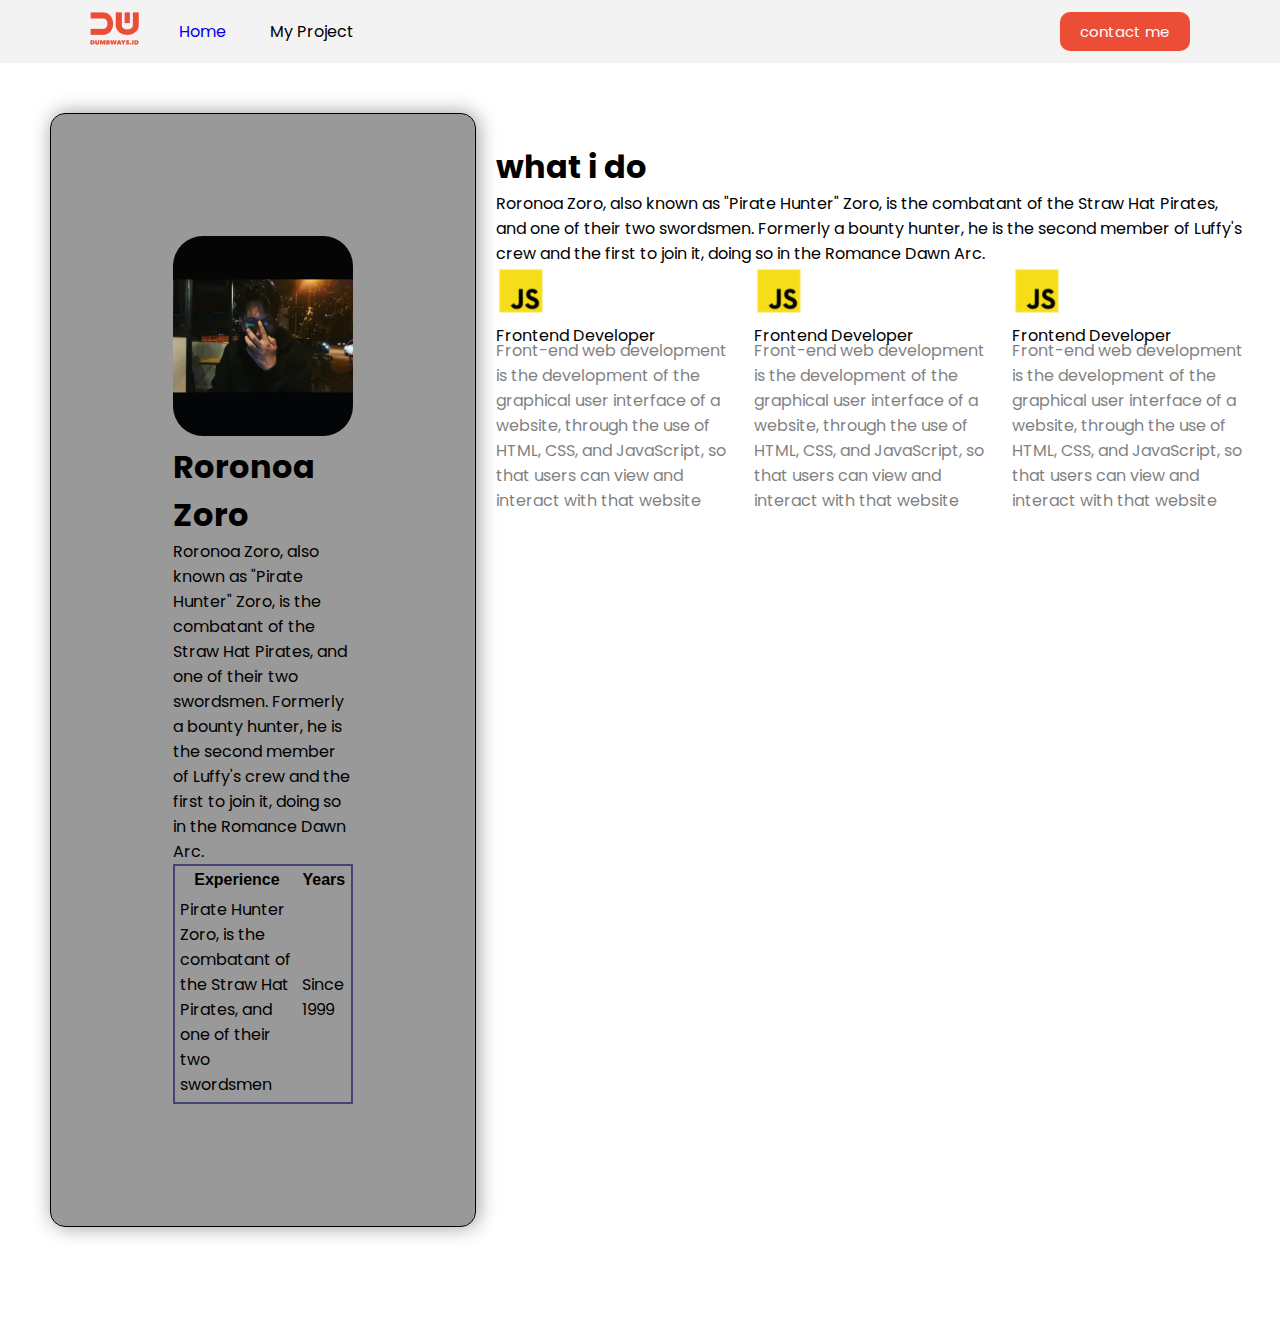
<file: index.html>
<!DOCTYPE html>

<head>
    <title>Creating Navbar and Layouting</title>
    <link rel="stylesheet" href="style.css"/>
</head>

<body style="padding-bottom: 50px; margin: 0px;">   
            <nav>
                <div class="left-side">
                        <a href="index.html">
                            <img src="assets/logo.png"alt="mylogo">
                        </a>

                        <ol style="list-style-type: none;">
                            <lis style="text-decoration: none;">
                            <a href="home.html"style="text-decoration: none;"target="_blank">Home</a>
                            </li>
                            <li>
                                <a href="blog.html">My Project</a>
                            </li>
                        </ol>
                </div>
                <div class="right-side">
                    <a href="contact.html">contact me </a>
                </div>
            </nav>

<div style="height: auto; margin: 30px;  display: flex;">
    <div style="
        border: 1px solid black;
        width: 110%;
        padding: 10%;   
        margin: 20px 20px;        
        border-radius: 15px;                
        box-shadow: 2px 0px 20px rgba(0,0,0,0.4);
        background-color: rgba(0,0,0,0.4);">
    
                <div>
                    <img
                    src="assets/test-Image.jpeg"
                    height="200px"
                    width="80px"
                    alt="my image"
                    style="width: 100%;border-radius: 30px;"/>
                    
                </div>
 
                <div>    
                    <h1 style="text-align:left;">Roronoa Zoro</h1>    
                </div>

                <div>
                    <p stlyle="text-align:left;">
                        Roronoa Zoro, also known as "Pirate Hunter" Zoro, is the combatant of the Straw Hat Pirates, and one of their two swordsmen. Formerly a bounty hunter, he is the second member of Luffy's crew and the first to join it, doing so in the Romance Dawn Arc.  
                    </p>                
                    <table style="
                        width: 100%;
                        border-collapse: separate;
                        border: 2px solid #434375                
                        ">
                        <tr>
                            <th style=" padding: 3px;font-family: 'Franklin Gothic Medium', 'Arial Narrow', Arial, sans-serif;">Experience</th>
                            <th style="padding: 3px;font-family: 'Franklin Gothic Medium', 'Arial Narrow', Arial, sans-serif;">Years</th>  
                        </tr>
                        <tr>
                            <td style="padding: 3px;" >Pirate Hunter Zoro, is the combatant of the Straw Hat Pirates, and one of their two swordsmen</td>
                            <td style=" padding: 3px;">Since 1999</td>
                        </tr>
                
                    </table>
                </div> 
                   
   </div>
<div style="margin-top: 50px;">
    <h1>what i do</h1>
    <p stlyle="text-align:left;">
        Roronoa Zoro, also known as "Pirate Hunter" Zoro, is the combatant of the Straw Hat Pirates, and one of their two swordsmen. Formerly a bounty hunter, he is the second member of Luffy's crew and the first to join it, doing so in the Romance Dawn Arc.  
    </p>
    <div style="display: flex;gap: 20px">        
        <div>           
            <img       
                src="assets/js.png"
                alt="my image"
                style="width: 50px;"
                />      
            <div>                    
                <p style="text-align:left;padding: 0; margin-bottom: -10px;">Frontend Developer</p>
                <p style="text-align:left; opacity: 0.5;padding: 0;">Front-end web development is the development of the graphical user interface of a website, through the use of HTML, CSS, and JavaScript, so that users can view and interact with that website</p>
            </div> 
        </div>

        <div>           
            <img       
                src="assets/js.png"
                alt="my image"
                style="width: 50px;"
            />      
            <div>                    
                <p style="text-align:left;padding: 0; margin-bottom: -10px;">Frontend Developer</p>
                <p style="text-align:left; opacity: 0.5;padding: 0;">Front-end web development is the development of the graphical user interface of a website, through the use of HTML, CSS, and JavaScript, so that users can view and interact with that website</p>
            </div>           

        </div>

        <div>           
            <img       
                src="assets/js.png"
                alt="my image"
                style="width: 50px;"
                />      
            <div>                    
                <p style="text-align:left;padding: 0; margin-bottom: -10px;">Frontend Developer</p>
                <p style="text-align:left; opacity: 0.5;padding: 0;">Front-end web development is the development of the graphical user interface of a website, through the use of HTML, CSS, and JavaScript, so that users can view and interact with that website</p>
            </div>           

        </div>
        
        

    </div>
</div>

  </div>


 </body>

</html>
</file>
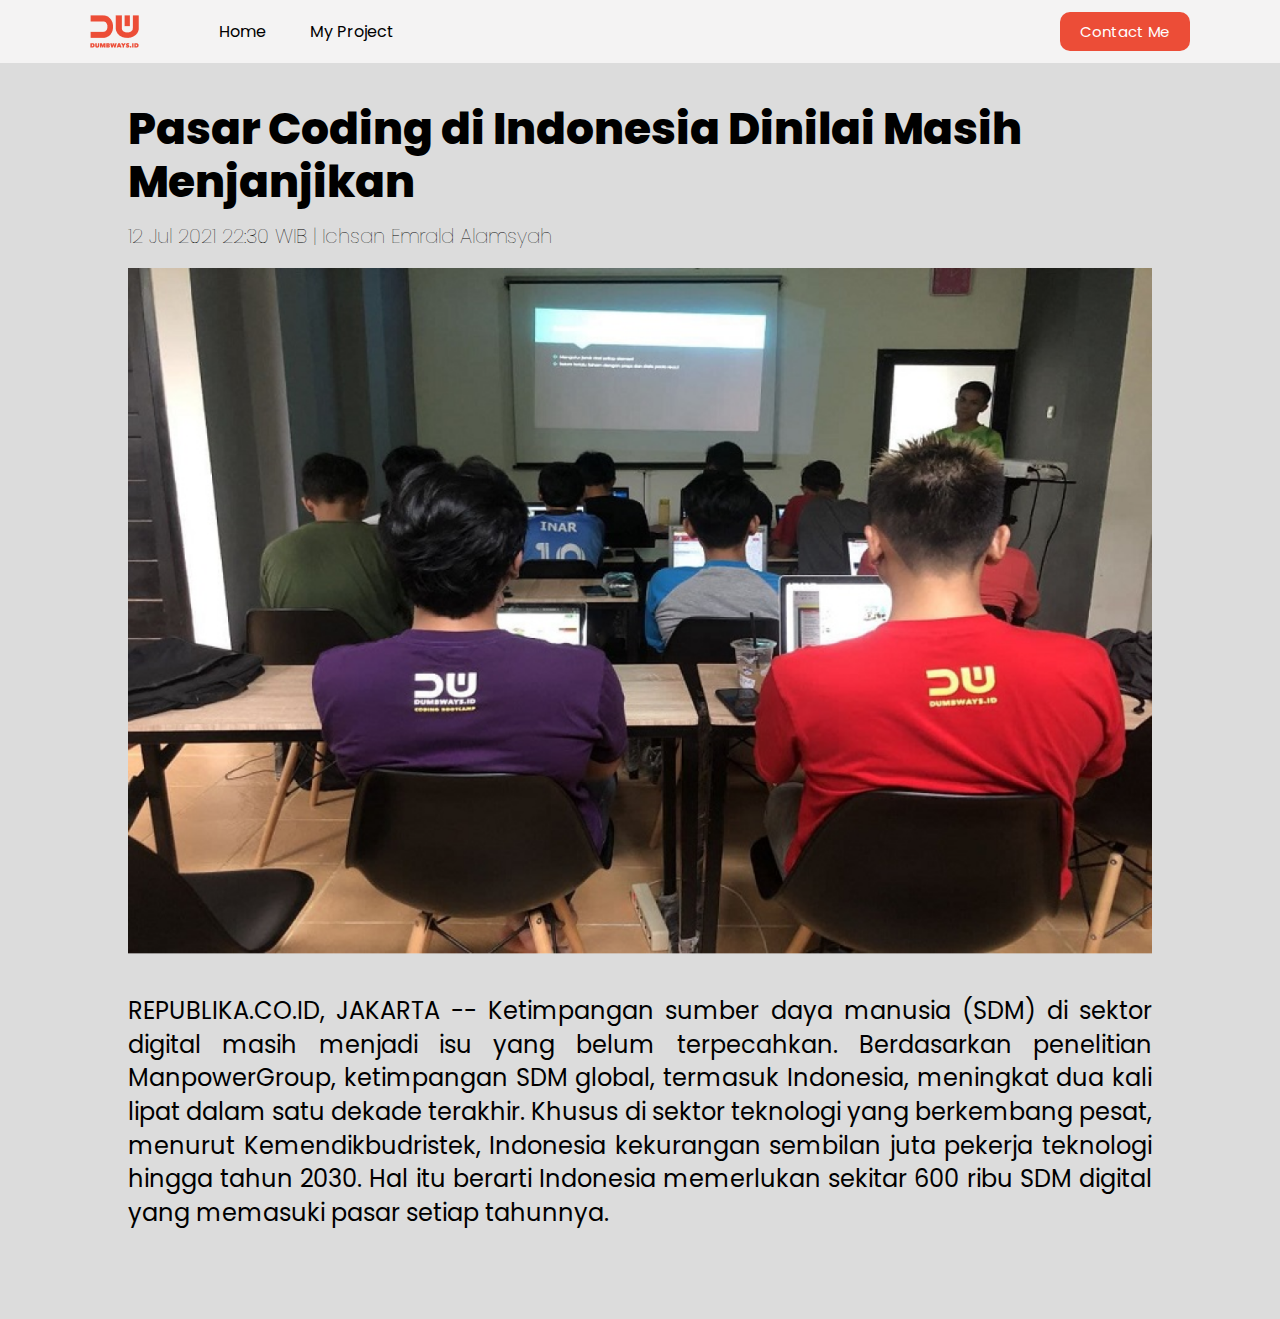
<file: blog-detail.html>
<html>
  <head>
    <title>Creating Blog Page - detail</title>
    <link rel="stylesheet" href="style.css" />
  </head>
  <body style="padding-bottom: 50px; background-color: gainsboro; margin: 0px;">
    <!-- NavBar -->
    <nav>
      <div class="left-side">
        <a href="index.html">
          <img src="assets/logo.png" alt="logo" />
        </a>
        <ol>
            <li>
              <a href="index.html">Home</a>
            </li>
            <li>
              <a href="blog.html" class="list-active">My Project</a>
            </li>
        </ol>
      </div>
      <div class="right-side">
        <a href="contact.html"> Contact Me </a>
      </div>
    </nav>

    <!-- Blog -->
    <div class="blog-detail">
      <div class="blog-detail-container">
        <h1>Pasar Coding di Indonesia Dinilai Masih Menjanjikan</h1>
        <div class="author">12 Jul 2021 22:30 WIB | Ichsan Emrald Alamsyah</div>
        <img src="assets/blog-img-detail.png" alt="detail" />
        <p>
          REPUBLIKA.CO.ID, JAKARTA -- Ketimpangan sumber daya manusia (SDM) di
          sektor digital masih menjadi isu yang belum terpecahkan. Berdasarkan
          penelitian ManpowerGroup, ketimpangan SDM global, termasuk Indonesia,
          meningkat dua kali lipat dalam satu dekade terakhir. Khusus di sektor
          teknologi yang berkembang pesat, menurut Kemendikbudristek, Indonesia
          kekurangan sembilan juta pekerja teknologi hingga tahun 2030. Hal itu
          berarti Indonesia memerlukan sekitar 600 ribu SDM digital yang
          memasuki pasar setiap tahunnya.
        </p>
      </div>
    </div>
  </body>
</html>
</file>
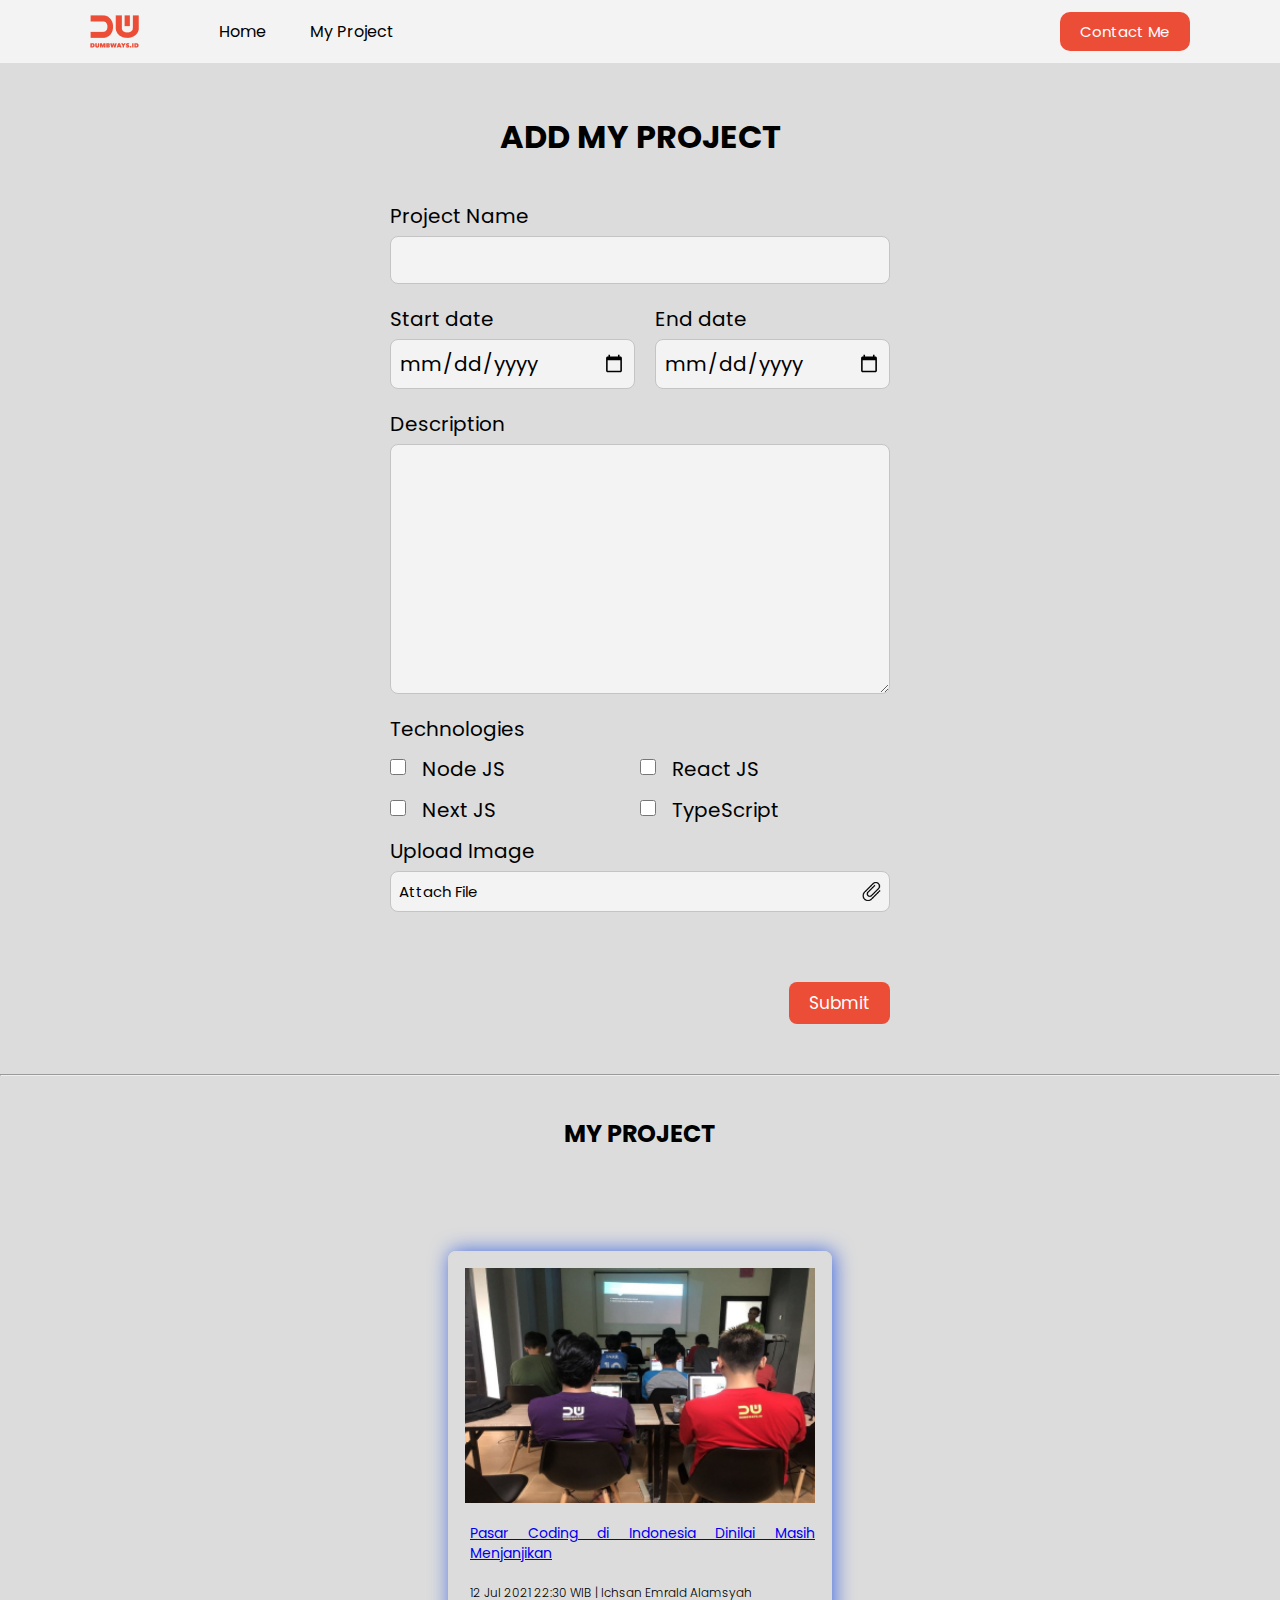
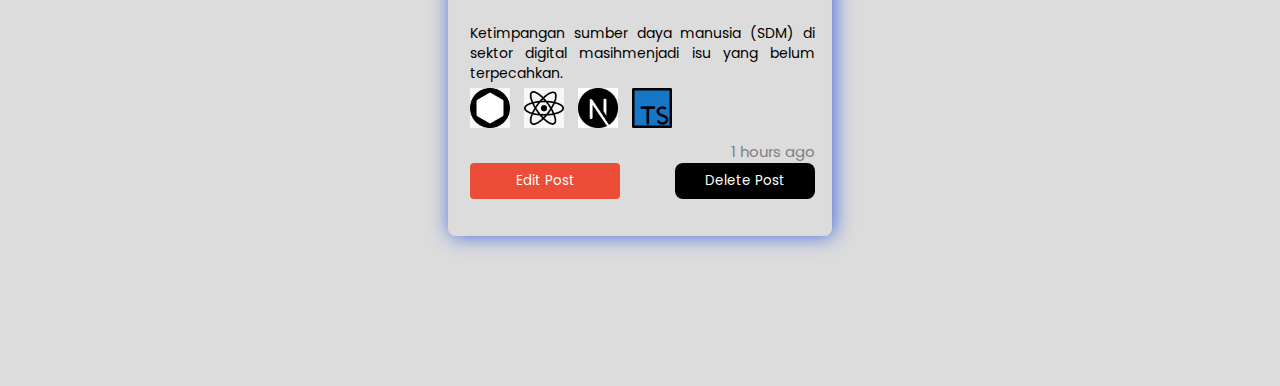
<file: blog.html>
<html>
  <head>
    <title>Creating Blog Page</title>
    <link rel="stylesheet" href="style.css" />
  </head>

  <body style="padding-bottom: 50px; background-color: gainsboro; margin: 0px;"> 
    <!-- NavBar -->
<nav>
  <div class="left-side">
    <a href="index.html">
      <img src="assets/logo.png" alt="logo" />
    </a>
    <ol>
      <li>
        <a href="home.html">Home</a>
      </li>
      <li>
        <a href="blog.html" class="list-active">My Project</a>
      </li>
    </ol>
    </div>
    <div class="right-side">
    <a href="contact.html"> Contact Me </a>
  </div>
</nav>

    <!-- Blog -->
    <!-- Form -->
<div class="blog">
    <div class="blog-form">
      <div class="form-container">
            <form onsubmit="addBlog(event)">
                    <h1>ADD MY PROJECT</h1>
                    <div>
                        <label for="input-blog-title">Project Name</label>
                        <input id="input-blog-title" />
                    </div>
                    <div style="display: flex;">
                      <div class="start-date" style="padding-right: 20px;">
                          <label>Start date</label>
                          <input id="start-date" type="date" name="begin" placeholder="dd-mm-yyyy" value="" min="1997-01-01" max="2030-12-21">
                      </div>
                      <div class="end-date">
                          <label>End date</label>
                          <input id="end-date" type="date" name="begin" placeholder="dd-mm-yyyy" value="" min="1997-01-01" max="2030-12-21">
                      </div>
                    </div>
                    <div>
                        <label for="input-blog-content">Description</label>
                        <textarea id="input-blog-content"></textarea>
                    </div>
                    <div style="margin-bottom: 10px;">
                        <label>Technologies</label>
                    </div>
                    <div class="container-checkbox">
                      <div class="wrap-checkbox">
                          <input type="checkbox" name="jutsu" id="jutsu" value="nodejs.jpeg" />
                          <label>Node JS</label>
                      </div>
                      <div class="wrap-checkbox">
                          <input type="checkbox" name="jutsu" id="jutsu" value="reactjs.jpeg" />
                          <label>React JS</label>
                      </div>
                    </div>
                    <div class="container-checkbox">
                      <div class="wrap-checkbox">
                          <input type="checkbox" name="jutsu" id="jutsu" value="nextjs.png" />
                          <label>Next JS</label>
                      </div>
                        <div class="wrap-checkbox">
                          <input type="checkbox" name="jutsu" id="jutsu" value="typescript.png" />
                          <label>TypeScript</label>
                        </div>
                    </div>
                    <div>
                        <label>Upload Image</label>
                    <div class="input-blog-image-group">
                        <label for="input-blog-image">
                            <p>Attach File</p>
                            <img src="assets/attach.png" alt="file" style="width: 4%;"/>
                        </label>
                        <input type="file" id="input-blog-image" hidden />
                    </div>
                  </div>
                    <div class="button-group">
                        <button>Submit</button>
                    </div>
            </form>
        </div>
    </div>
    <hr class="line" />
    <h2 style="text-align: center;margin-top: 40px;">MY PROJECT</h2>
    <div id="contents" class="blog-list">      
      <!-- dynamic content would be here -->
        <div class="blog-list-item">
          <div class="blog-image" width="100px;"><img src="assets/blog-img.png" alt="" width="100%" /></div>
          <div class="blog-content">
                <p><a href="blog-detail.html" target="_blank"><p>Pasar Coding di Indonesia Dinilai Masih Menjanjikan</p></a>
                <p><div class="detail-blog-content">12 Jul 2021 22:30 WIB | Ichsan Emrald Alamsyah</div>
                <p>Ketimpangan sumber daya manusia (SDM) di sektor digital masihmenjadi isu yang belum terpecahkan.</p>
              <div class="blog-app">
                <img src="assets/nodejs.jpeg" alt="" />
                <img src="assets/reactjs.jpeg" alt="" />
                <img src="assets/nextjs.png" alt="" />
                <img src="assets/typescript.png" alt="" />
              </div>
              <div style="text-align: right;"><span style="color: grey; font-size: 15px;">1 hours ago</span></div>
              <div class="btn-group">
                <button class="btn-edit">Edit Post</button>
                <button class="btn-delete">Delete Post</button>
              </div>
            </div>
        </div>
    </div>
  </div>
      <script src="blog.js"></script>



</body>
</html>
</file>
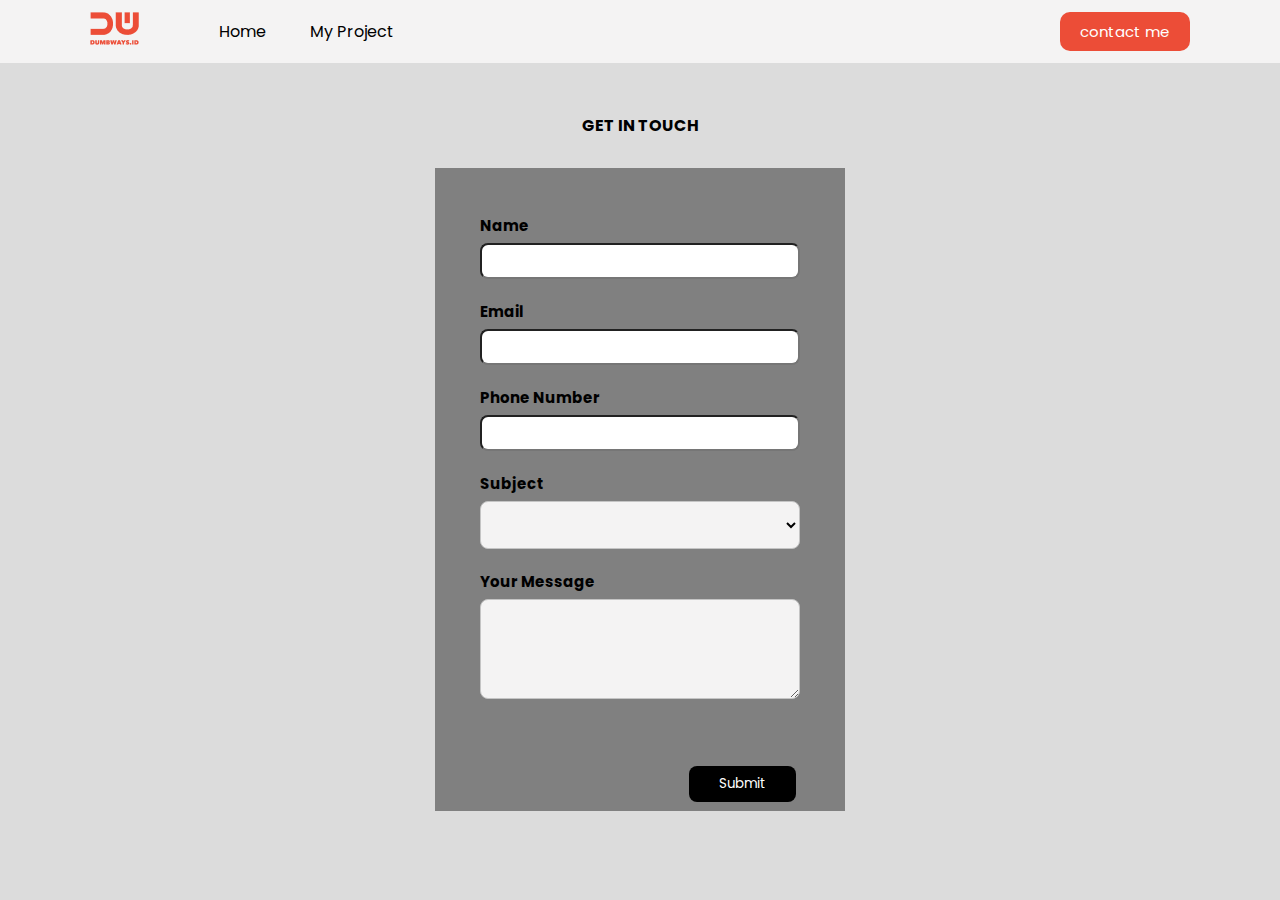
<file: contact.html>
<!DOCTYPE html>

<head>
    <title>Contact Me</title>
    <link rel="stylesheet" href="style.css" />
</head>

<body style="padding-bottom: 50px; background-color: gainsboro; margin: 0px;">
    <nav>
        <div class="left-side">
            <a href="index.html">
                <img src="assets/logo.png" alt="mylogo">
            </a>

            <ol style="list-style-type: none;">
                <li style="text-decoration: none;">
                    <a href="home.html" style="text-decoration: none;" target="_blank">Home</a>
                </li>
                <li>
                    <a href="blog.html">My Project</a>
                </li>
            </ol>
        </div>
        <div class="right-side">
            <a href="contact.html">contact me </a>
        </div>
    </nav>

    <center>
        <P style="
            margin-top: 50px;
            margin-bottom: 30px;
            font-weight: bold;">GET IN TOUCH</P>

        <div style="width: 410px; margin: 20px; background-color: grey; padding: 45px;">
            <form action="" style="text-align: left;">
                <div>
                    <label for="name" style="font-size: 15px; font-weight:700;">Name</label>
                    <input type="text" required id="name"
                    />
                </div>
                <div>
                    <label for="email" style="font-size: 15px; font-weight:700;">Email</label>
                    <input type="email" id="email">
                </div>
                <div>
                    <label for="phone" style="font-size: 15px; font-weight: 700;">Phone Number</label>
                    <input type="text" id="phone">
                </div>

                <div>
                    <label for="subject" style="font-size: 15px; font-weight: 700;">Subject</label>
                    <select id="subject">
                        <option value=""></option>
                        <option value="frontend">Frontend</option>
                        <option value="backend">Backend</option>
                        <option value="full-stack">Full-stack</option>
                    </select>
                </div>
                <div style="margin-bottom: 40px;">
                    <label for="message" style="font-size: 15px; font-weight: 700;">Your Message </label>
                    <textarea id="message" ></textarea>
                </div>   

                <div style="margin: 2px 4px;">
                <button type="button" onclick="showData()">Submit</button>
                </div>

            </form>
        </div>
    </center>
    <script src="form.js"></script>
</body>

</html>
</file>
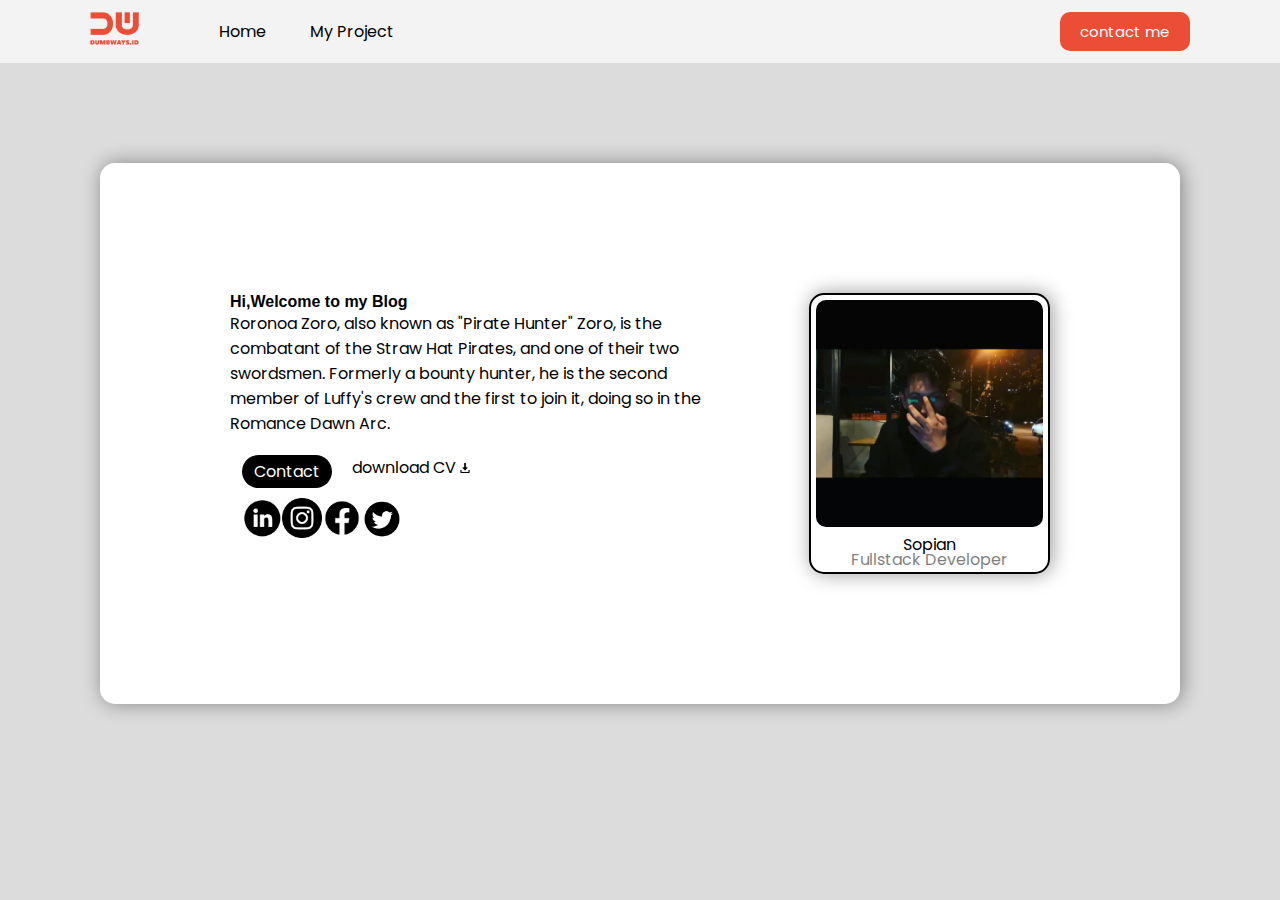
<file: home.html>
<!DOCTYPE html>

<head>
    <title>Creating Navbar and Layouting</title>
    <link rel="stylesheet" href="style.css" />
</head>

<body style="padding-bottom: 50px; background-color: gainsboro; margin: 0px;">
                <nav>
                    <div class="left-side">
                        <a href="index.html">
                            <img src="assets/logo.png" alt="mylogo">
                        </a>

                        <ol style="list-style-type: none;">
                            <li style="text-decoration: none;">
                                <a href="home.html" style="text-decoration: none;" target="_blank">Home</a>
                                </li>
                                <li>
                                    <a href="blog.html">My Project</a>
                                </li>
                        </ol>
                    </div>

                    <div class="right-side">
                        <a href="contact.html">contact me </a>
                    </div>
                </nav>

    <div style="       
        padding: 80px;   
        margin : 100px;
        border-radius: 15px;                
        box-shadow: 2px 0px 20px rgba(0,0,0,0.4);
        background-color: #FFFFFF;
        display: flex;
        ">

        <div style=" width: 100%;margin: 50px;">
            <div>
                <h4 style="text-align: left;font-family: Verdana, Geneva, Tahoma, sans-serif;">Hi,Welcome to my Blog
                </h4>
            </div>

            <p stlyle="text-align: center;">
                Roronoa Zoro, also known as "Pirate Hunter" Zoro, is the combatant of the Straw Hat Pirates, and one of
                their two swordsmen. Formerly a bounty hunter, he is the second member of Luffy's crew and the first to
                join it, doing so in the Romance Dawn Arc.
            </p>
            <div style="padding: 4% 12px;">
                    <div style="display: flex; flex-direction: row;">
                        <div
                            style=" background-color: black; width: fit-content; color: white; padding: 4px 12px; border-radius: 20px; margin-bottom: 10px;">
                            Contact
                        </div>
                        <div style="margin-left: 20px" ;>
                            <p style="display: inline; margin-right: 0px;">download CV</p>
                            <img src="assets/dwn.png" alt="my image" style="width: 3%;
                                display: inline;
                                margin-left: auto;
                                margin-right: auto; 
                               " />
                        </div>
                    </div>

                    <div style="display: flex; flex-direction: row;  justify-content: left; margin-bottom: 0px;">
                        <img src="assets/IN.png" alt="my image" style="width: 40px;
                        
                        " />
                        <img src="assets/IG.png" alt="my image" style="width: 40px;
                        
                        " />
                        <img src="assets/fb.png" alt="my image" style="width: 40px;
                        
                        " />
                        <img src="assets/tw.png" alt="my image" style="width: 40px;
                        
                        " />
                    </div>
            </div>

                    </div>                    
                        <div style="
                            border: 2px solid black; 
                            width: 50%;                 
                            margin: 50px;
                            border-radius: 15px;                
                            box-shadow: 2px 0px 20px rgba(0,0,0,0.4);
                            background-color: rgba(255,255,255, 0.9);
                            
                            ">
                                    <div>
                                        <img src="assets/test-Image.jpeg" alt="my image" style="width: 100%; padding: 5px; border-radius: 15px;display: flex;"/>
                                    </div>

                                    <div>
                                        <p style="text-align:center;padding: 0; margin-bottom: -10px;">Sopian</p>
                                        <p style="text-align:center; opacity: 0.5;padding: 0;">Fullstack Developer</p>
                                    </div>
                        </div>
                    </div>
    </div>
</body>

</html>
</file>
<file: style.css>
@import url('https://fonts.googleapis.com/css2?family=Poppins:wght@100;300&display=swap');
*{
    margin: 0;
    padding: 0;
    box-sizing: border-box;
    font-family: 'Poppins', sans-serif;
}

/* Navbar */
nav{
    display:flex;
    background-color: #f4f3f3;
    height: 7vh;
}

nav div{
    display: flex;
    align-items: center;
    flex: 50%;
}

nav div.left-side{
    padding-left: 90px;
}

nav div.right-side{
    padding-right: 90px;
    display: flex;
    justify-content: flex-end;
}

nav ol{
    list-style-type: none;
    margin-left: 40px;
}

nav ol li{
    display: inline;
    margin-left: 40px;
}

nav ol li a{
    color: black;
    text-decoration: none;
}

nav .right-side a{
    font-size: 15px;
    color: white;
    background-color: #ec4d37;
    text-decoration: none;
    border: none;
    border-radius: 10px;
    padding: 8px 20px;
}

/* Card Profile */
.card{
    width: 450px;
    border: 1px solid #00000033;
    border-radius: 16px;
    padding: 15px 15px 25px 25px;
    box-shadow: 0px 0px 20px #00000040;
}

.card .image img{
    width: 100%;
    border-radius: 16px;
}

.card .header h1{
    margin: 10px 0;
    text-align: left;
}

.card .content p{
    text-align: left;
    color: rgba(0,0,0, 0.6);
    line-height: 120%;
    margin-bottom: 20px;
}

.card .content table{
    width: 100%;
    border: 2px solid rgb(161, 156, 156);
    border-collapse: collapse;
}

.card .content table tr th{
    font-weight: 700;
    padding: 5px;
}

.card .content table tr td{
    font-weight: 400;
    padding: 5px;
    text-align: center;
}

.personal{
    display: flex;
    height: 93vh;
    align-items: center;
    justify-content: center;
}

.personal .container-content{
    display: flex;
    width: 80%;
}

.personal .left{
    flex: 40%;
}

.personal .right{
    flex: 60%;
    display: flex;
    padding-left: 40px;
}

.personal .right .skill{
    margin-top: 20px;
    display: flex;
}

.skill img{
    width: 60px;
    height: 60px;
}

input,textarea,select {
    width: 100%;
    box-sizing: border-box;
    padding: 6px;
    border-radius: 8px;
    margin-top: 5px;
    margin-bottom: 20px;
    border: 1px solid brown
    background-color grey
}

textarea {    
        width: 100%;
        height: 100px;
        box-sizing: border-box;
        padding: 6px;
        border-radius: 8px;
        margin-top: 5px;
        margin-bottom: 20px;
        border: 1px solid brown
        background-color grey                   
}

button {    
        padding: 8px 30px;
        background-color: black;                       
        border: none;
        color: white;
        float: right;
        border-radius: 8px;
        margin-top: 0px;
}

/* Blog Form */
.blog-form {
    padding: 50px 0;
    display: flex;
    justify-content: center;
  }
  
  .blog-form .form-container {
    width: 500px;
  }
  
  .blog-form .form-container h1 {
    text-align: center;
    margin-bottom: 40px;
  }
  
  .blog-form form label {
    font-size: 20px;
    font-weight: 400;
  }
  
  .blog-form form input,
  textarea,
  select {
    width: 100%;
    font-size: 20px;
    font-weight: 400;
    padding: 8px;
    margin-top: 5px;
    margin-bottom: 20px;
    background: #f4f3f3;
    border: 1px solid #c4c4c4;
    border-radius: 8px;
  }
  
  .blog-form form textarea {
    height: 250px;
  }
  
  .blog-form form .input-blog-image-group {
    width: 100%;
    font-size: 20px;
    font-weight: 400;
    padding: 8px;
    margin-top: 5px;
    margin-bottom: 20px;
    background: #f4f3f3;
    border: 1px solid #c4c4c4;
    border-radius: 8px;
    cursor: pointer;
  }
  
  .blog-form form .input-blog-image-group label p {
    font-size: 15px;
  }
  
  .blog-form form .input-blog-image-group label {
    cursor: pointer;
    display: flex;
    align-items: center;
    justify-content: space-between;
  }
  
  .blog-form form .button-group {
    text-align: right;
  }
  
  .blog-form form button {
    margin-top: 50px;
    padding: 8px 20px;
    font-size: 17px;
    background: #ec4d37;
    border-radius: 8px;
    border: none;
    color: #fff;
    cursor: pointer;
  }
  
  /* .blog hr {
    border: 1px solid black;
    width: 80%;
    margin-right: auto;
    margin-left: auto;
  }
   */
  /* Blog list */
  .blog .blog-list {
    margin-top: 80px;
    margin-bottom: 80px;
    display: flex;
    align-items: center;
    justify-content: center;
    flex-wrap: wrap;
    flex-direction: row;
    
  }
  
  .blog .blog-list .blog-list-item {
    width: 30%;
    padding: 15px;
    border: 2px solid #dbdbdb;
    border-radius: 8px;
    box-shadow: 2px 0px 20px royalblue;
    margin: 20px;
  }
  
  .blog .blog-list .blog-list-item .blog-image {
    flex: 1;
  }
  
  .blog .blog-list .blog-list-item .blog-image img {
    width: 100%;
    object-fit: cover;
    
  }
  
  .blog .blog-list .blog-list-item .blog-content {
    padding-left: 5px;
    flex: 2;
  }

  .blog .blog-content .blog-app img{
    width: 40px;
    flex: 2;
    padding-top: 5px;
    padding-bottom: 5px;
    margin-right: 10px;
    
  }  
  .blog .blog-list .btn-group {
    text-align: right;
    margin-bottom: 20px;
    display: flex;
    justify-content: space-between;
    flex-wrap: wrap;
  }
  
  .blog .blog-list .btn-group .btn-edit {
    width: 150px;
    padding: 5px 10px;
    border: 0;
    border-radius: 4px;
    background: #ec4d37;
    color: #fff;
  }
  
  .blog .blog-list .btn-group .btn-post {
    width: 150px;
    padding: 5px 10px;
    border: 0;
    border-radius: 4px;
    background: #ec4d37;
    color: #fff;
  }
  
  .blog .blog-list h1 a {
    text-decoration: none;
    color: #000000;
  }
  
  .blog .blog-list .detail-blog-content {
    font-weight: 300;
    font-size: 12px;
    line-height: 20px;
  }
  
  .blog .blog-list .blog-list-item p {
    margin-top: 20px;
    font-weight: normal;
    font-size: 14px;
    line-height: 20px;
    text-align: justify;
  }
  
  /* Blog Detail */
  .blog-detail {
    display: flex;
    justify-content: center;
  }
  
  .blog-detail-container {
    width: 80%;
    margin: 40px 0;
  }
  
  .blog-detail-container img {
    width: 100%;
  }
  
  .blog-detail-container h1 {
    font-style: normal;
    font-weight: 800;
    font-size: 44px;
    line-height: 120%;
    margin-bottom: 15px;
  }
  
  .blog-detail-container .author {
    font-weight: 100;
    font-size: 20px;
    line-height: 120%;
    margin-bottom: 20px;
  }
  
  .blog-detail-container p {
    margin-top: 40px;
    font-style: normal;
    font-weight: normal;
    font-size: 24px;
    line-height: 140%;
    text-align: justify;
  }

  .container-checkbox {
    display: flex; 
    flex: 1;
   }
 
   .wrap-checkbox {
     display: flex; 
     flex: 1;
    }
 
   .container-checkbox .wrap-checkbox input {
     height: 16px; 
     margin-right: 16px;
     width: 16px;
   }
 
   .start-date .end-date{
     display: flex;
     flex-direction: column;
     width: 240px; 
   }
</file>
